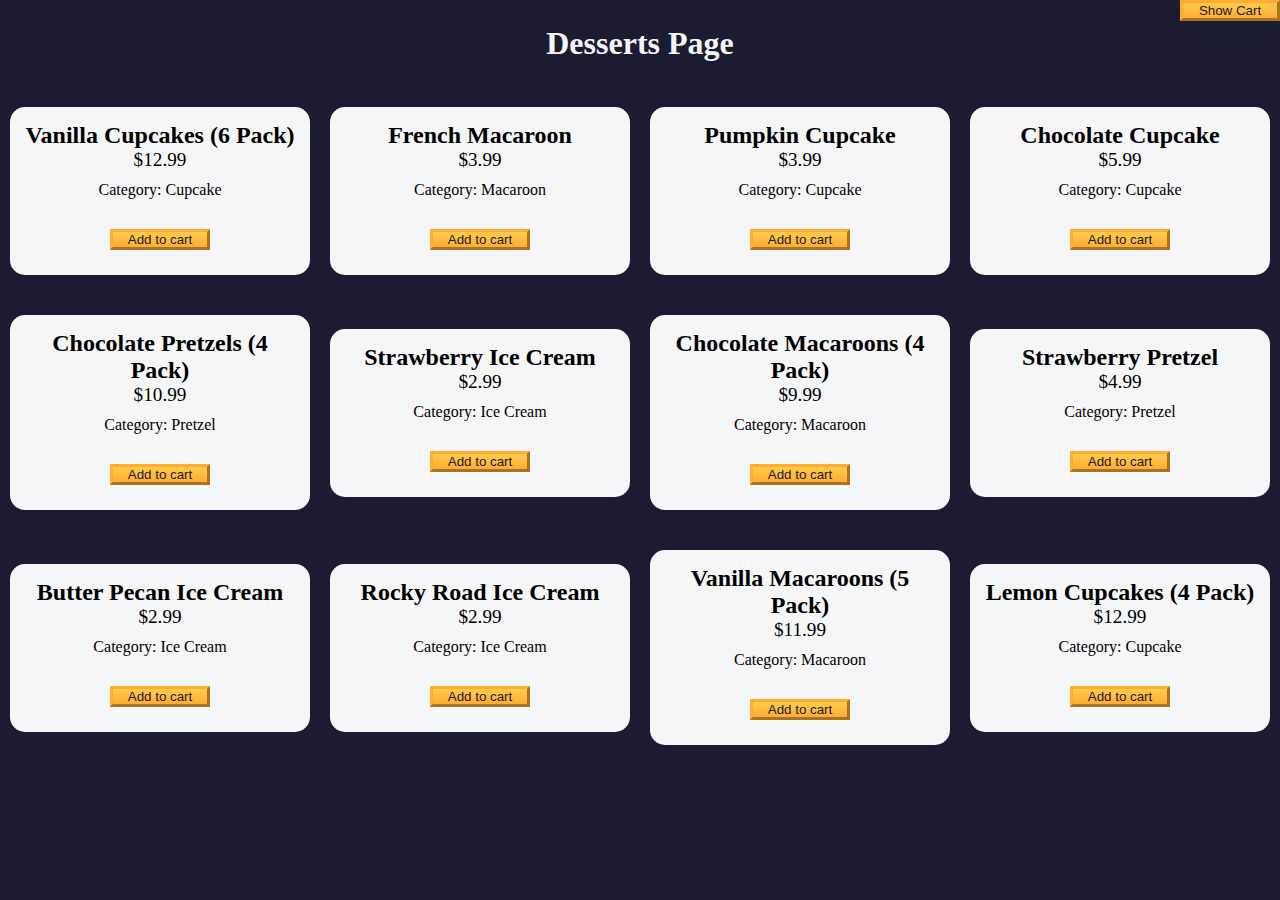
<file: index.html>
<!DOCTYPE html>
<html lang="en">
  <head>
    <meta charset="UTF-8" />
    <meta http-equiv="X-UA-Compatible" content="IE=edge" />
    <meta name="viewport" content="width=device-width, initial-scale=1.0" />
    <title>freeCodeCamp Shopping Cart</title>
    <link rel="stylesheet" href="./styles.css" />
  </head>
  <body>
    <header>
      <h1 class="title">Desserts Page</h1>
    </header>
    <main>
      <button id="cart-btn" type="button" class="btn">
        <span id="show-hide-cart">Show</span> Cart
      </button>
      <div id="cart-container">
        <button class="btn" id="clear-cart-btn">Clear Cart</button>
        <div id="products-container"></div>
        <p>Total number of items: <span id="total-items">0</span></p>
        <p>Subtotal: <span id="subtotal">$0</span></p>
        <p>Taxes: <span id="taxes">$0</span></p>
        <p>Total: <span id="total">$0</span></p>
      </div>
      <div id="dessert-card-container"></div>
    </main>
    <script src="./script.js"></script>
  </body>
</html>
</file>
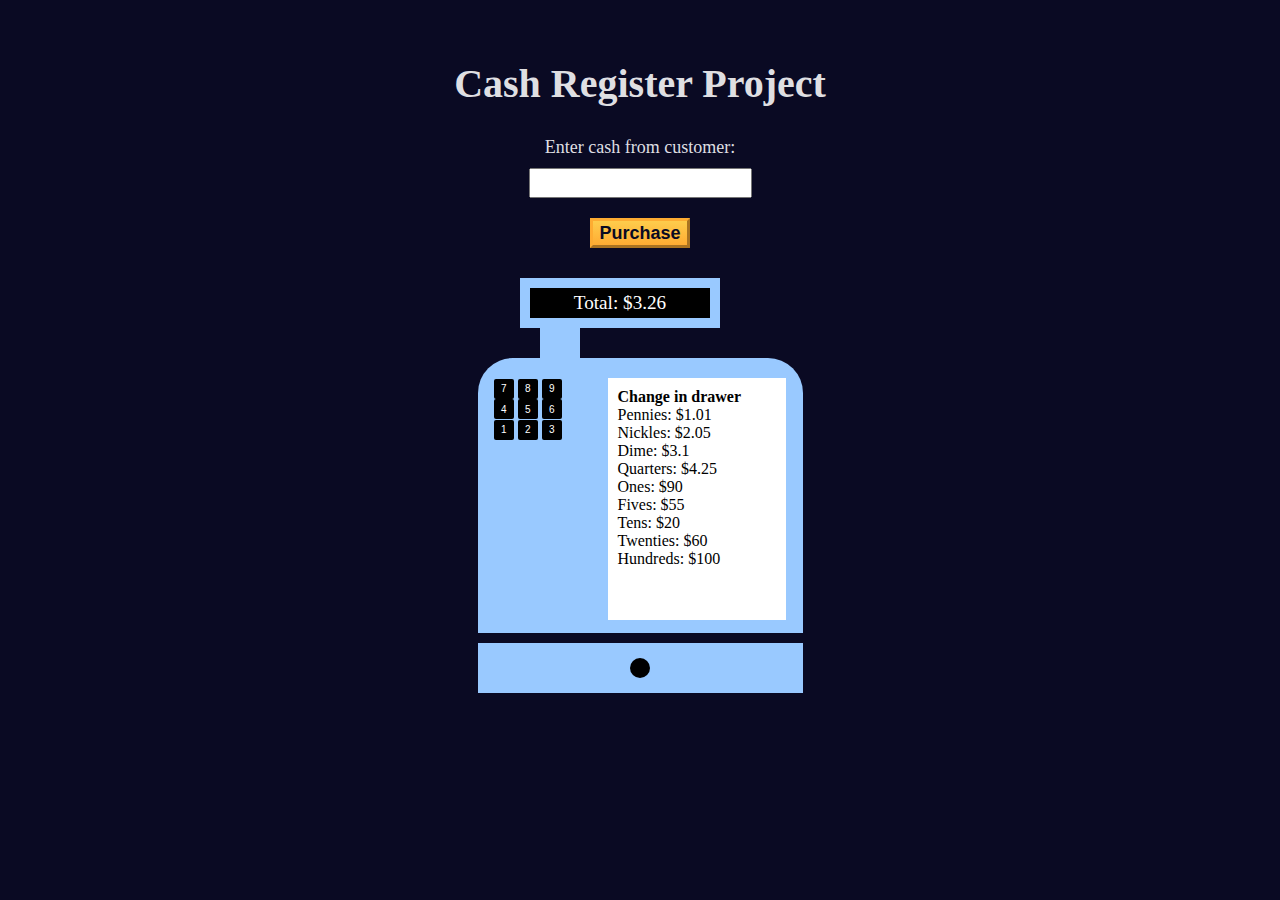
<file: cash-register/index.html>
<!DOCTYPE html>
<html lang="en">
  <head>
    <title>Cash Register</title>
    <link rel="stylesheet" href="./styles.css" />
  </head>
  <body>
    <main>
      <h1>Cash Register Project</h1>
      <div id="change-due"></div>
      <div class="input-div">
        <label for="cash">Enter cash from customer:</label>
        <input type="number" id="cash" class="user-input" value="" />
        <button class="check-btn-styles" id="purchase-btn">Purchase</button>
      </div>
      <div class="container">
        <div class="top-display-screen-container">
          <p id="price-screen" class="price-screen"></p>
          <div class="connector"></div>
        </div>
        <div class="top-register">
          <div class="btns-container">
            <button class="btn" value="7">7</button>
            <button class="btn" value="8">8</button>
            <button class="btn" value="9">9</button>
            <button class="btn" value="4">4</button>
            <button class="btn" value="5">5</button>
            <button class="btn" value="6">6</button>
            <button class="btn" value="1">1</button>
            <button class="btn" value="2">2</button>
            <button class="btn" value="3">3</button>
          </div>
          <div id="cash-drawer-display" class="cash-drawer-display"></div>
        </div>
        <div class="bottom-register">
          <div class="circle"></div>
        </div>
      </div>
    </main>
    <script src="./script.js"></script>
  </body>
</html>
</file>
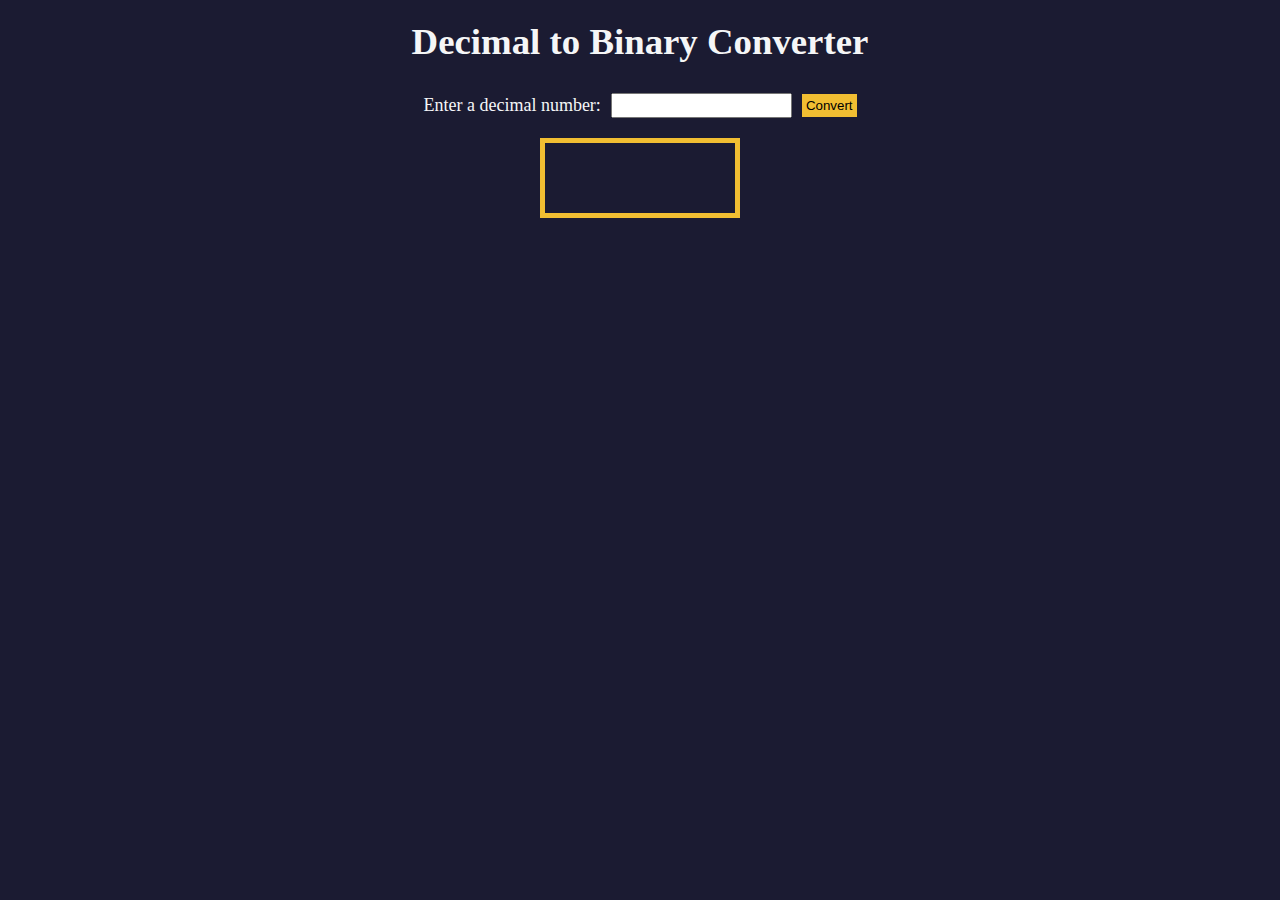
<file: dec-bin/index.html>
<!DOCTYPE html>
<html lang="en">
  <head>
    <meta charset="UTF-8" />
    <meta http-equiv="X-UA-Compatible" content="IE=edge" />
    <meta name="viewport" content="width=device-width, initial-scale=1.0" />
    <title>Decimal to Binary Converter</title>
    <link rel="stylesheet" href="styles.css" />
  </head>
  <body>
    <h1>Decimal to Binary Converter</h1>
    <div class="input-container">
      <label for="number-input">Enter a decimal number:</label>
      <input
        value=""
        type="number"
        name="decimal number input"
        id="number-input"
        class="number-input"
      />
      <button class="convert-btn" id="convert-btn">Convert</button>
    </div>
    <output id="result" for="number-input"></output>
    <div id="animation-container"></div>
    <script src="script.js"></script>
  </body>
</html>
</file>
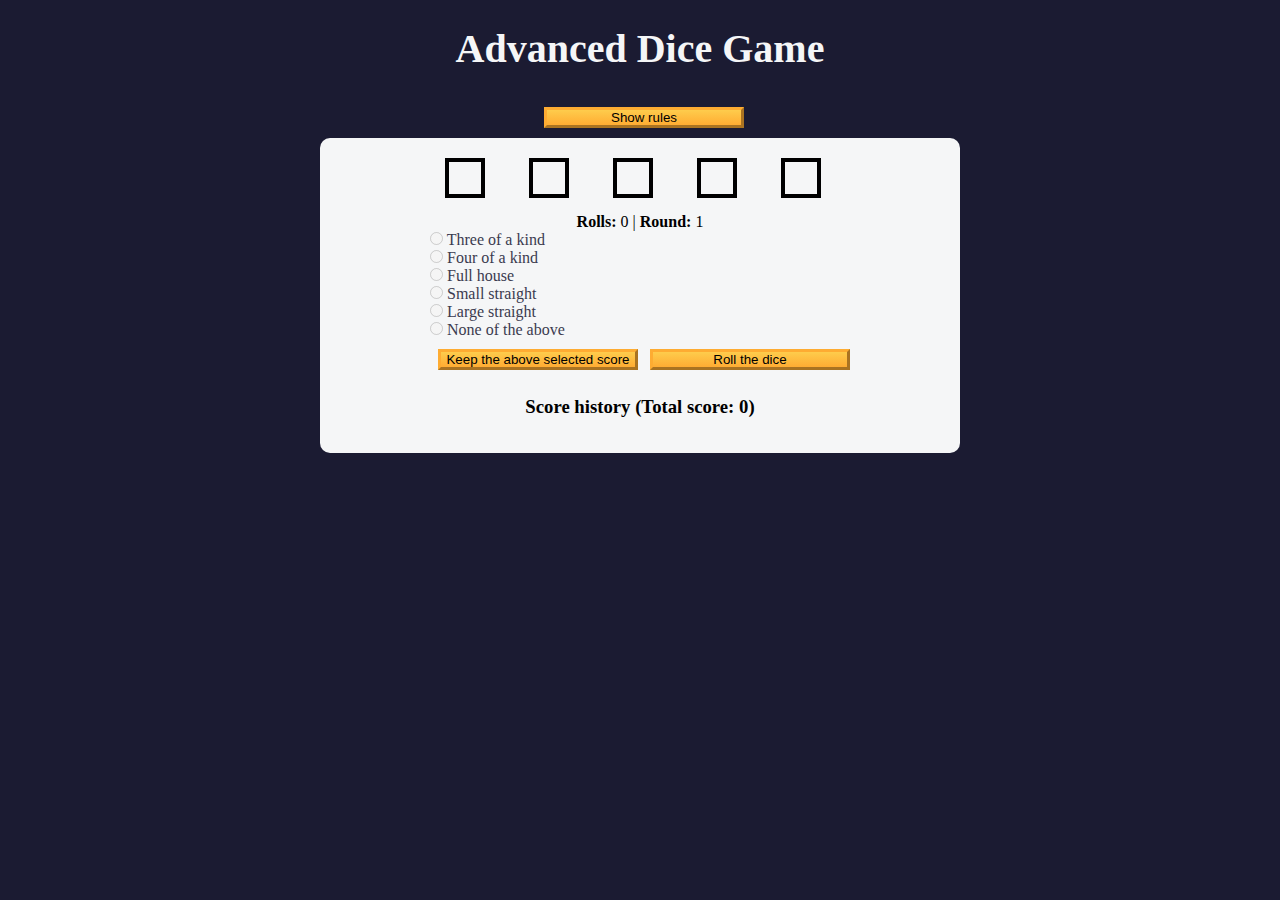
<file: dice-game/index.html>
<!DOCTYPE html>
<html lang="en">

<head>
  <meta charset="utf-8" />
  <meta name="viewport" content="width=device-width, initial-scale=1.0" />
  <title>Advanced Dice Game</title>
  <link rel="stylesheet" href="styles.css" />
</head>

<body>
  <header>
    <h1>Advanced Dice Game</h1>
    <button class="btn" id="rules-btn" type="button">Show rules</button>
    <div class="rules-container">
      <h2>Rules</h2>
      <ul>
        <li>There are total of six rounds</li>
        <li>You can only roll the dice three times per round</li>
        <li>To start the game, roll the dice</li>
        <li>
          Then, choose from one of the selected scores or roll the dice again
        </li>
        <li>
          If you choose a selected score, then you will move to the next round
        </li>
        <li>
          If you decline to choose a selected score, then you can roll the
          dice again two more times
        </li>
      </ul>
      <h2 class="points">Points</h2>
      <ul>
        <li>Three of a kind: Sum of all five dice</li>
        <li>Four of a kind: Sum of all five dice</li>
        <li>Full house: Three of a kind and a pair - 25 points</li>
        <li>
          Small straight: Four of the dice have consecutive values - 30 points
        </li>
        <li>
          Large straight: All five dice have consecutive values - 40 points
        </li>
      </ul>
    </div>
  </header>

  <main>
    <form id="game">
      <div id="dice">
        <div class="die"></div>
        <div class="die"></div>
        <div class="die"></div>
        <div class="die"></div>
        <div class="die"></div>
      </div>

      <p class="rounds-text">
        <strong>Rolls:</strong> <span id="current-round-rolls">0</span> |
        <strong>Round:</strong> <span id="current-round">1</span>
      </p>

      <div id="score-options">
        <div>
          <input type="radio" name="score-options" id="three-of-a-kind" value="three-of-a-kind" disabled />
          <label for="three-of-a-kind">Three of a kind<span></span></label>
        </div>
        <div>
          <input type="radio" name="score-options" id="four-of-a-kind" value="four-of-a-kind" disabled />
          <label for="four-of-a-kind">Four of a kind<span></span></label>
        </div>
        <div>
          <input type="radio" name="score-options" id="full-house" value="full-house" disabled />
          <label for="full-house">Full house<span></span></label>
        </div>
        <div>
          <input type="radio" name="score-options" id="small-straight" value="small-straight" disabled />
          <label for="small-straight">Small straight<span></span></label>
        </div>
        <div>
          <input type="radio" name="score-options" id="large-straight" value="large-straight" disabled />
          <label for="large-straight">Large straight<span></span></label>
        </div>

        <div>
          <input type="radio" name="score-options" id="none" value="none" disabled />
          <label for="none">None of the above<span></span></label>
        </div>
      </div>

      <button class="btn" id="keep-score-btn" type="button">
        Keep the above selected score
      </button>
      <button class="btn" id="roll-dice-btn" type="button">
        Roll the dice
      </button>
    </form>

    <div id="scores">
      <h3>Score history (Total score: <span id="total-score">0</span>)</h3>
      <ol id="score-history"></ol>
    </div>
  </main>
  <script src="./script.js"></script>
</body>

</html>
</file>
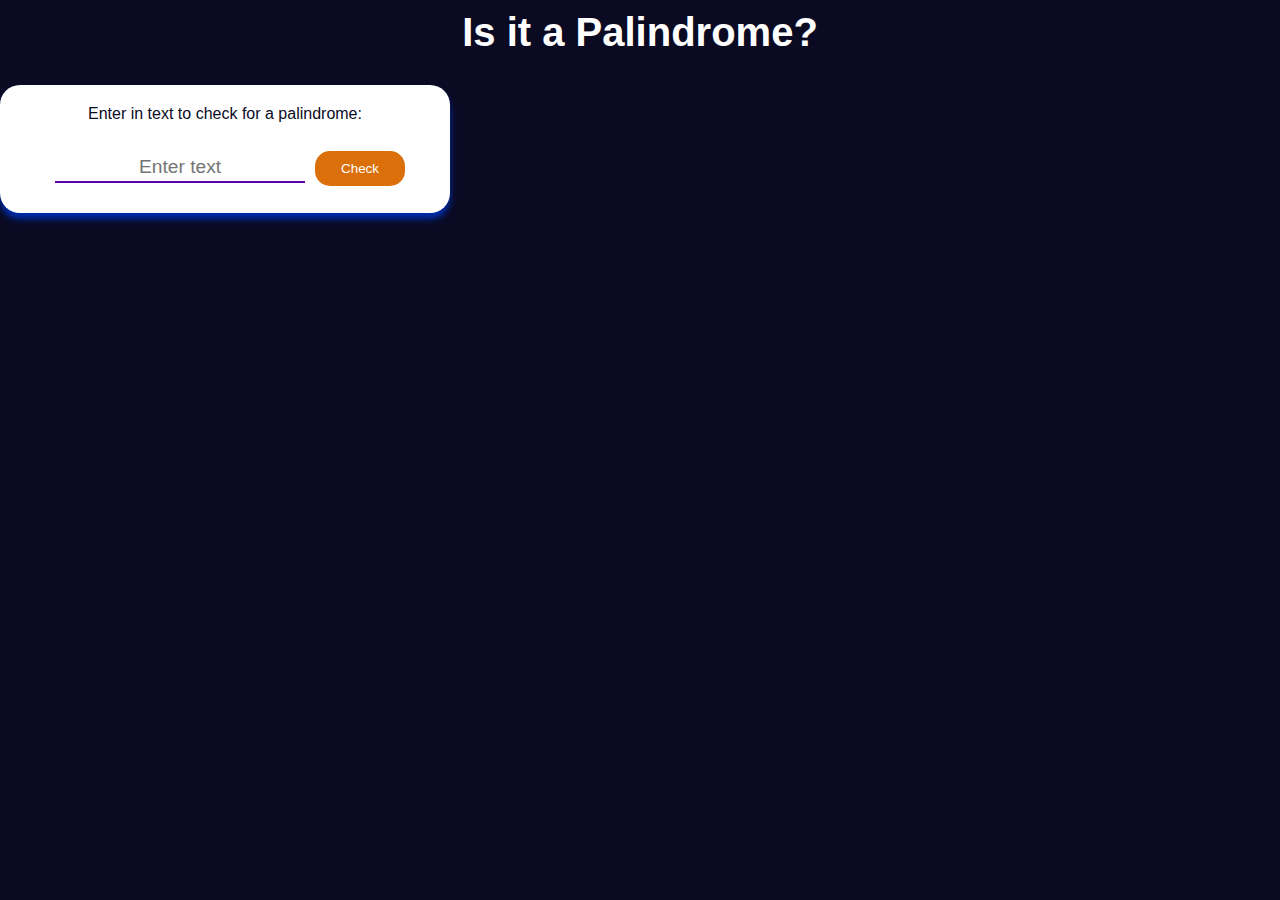
<file: palindrome/index.html>
<html lang="en">
<head>
  <meta charset="UTF-8">
  <meta name="viewport" content="width=device-width, initial-scale=1.0">
  <title>Palindrome Checker</title>
    <link rel="stylesheet" href="styles.css" />
</head>
<body>
  <h1 class="title">Is it a Palindrome?</h1>
    <div class="palindrome-div">
      <label for="text-input">Enter in text to check for a palindrome:</label>
      <input class="palindrome-input" type="text" id="text-input" placeholder="Enter text">
      <button class="palindrome-btn" id="check-btn">Check</button>
  <div class="results-div" id="result"></div>
    </div>
  <script src="script.js"></script>

</body>
</html>
</file>
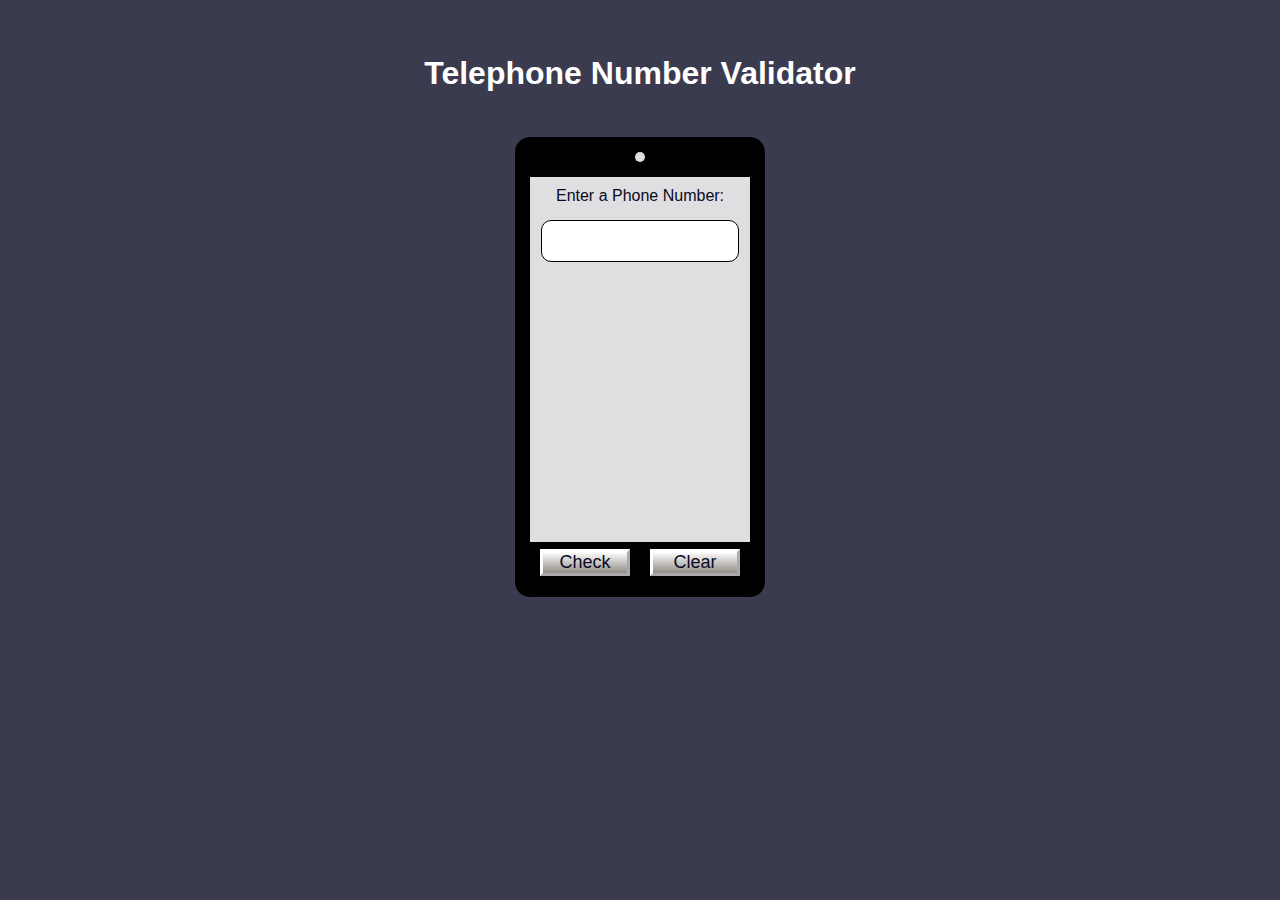
<file: phone-no-validator/index.html>
<!DOCTYPE html>
<html lang="en">
  <head>
    <meta charset="UTF-8" />
    <meta name="viewport" content="width=device-width, initial-scale=1.0" />
    <title>Telephone Number Validator</title>
    <link rel="stylesheet" href="styles.css" />
  </head>
  <body>
    <main>
      <h1>Telephone Number Validator</h1>
      <div class="phone-container">
        <div class="phone-background">
          <div class="phone-camera"></div>
        </div>
        <label for="user-input">Enter a Phone Number:</label>
        <input maxlength="20" type="text" id="user-input" value="" />
        <div id="results-div"></div>
        <div class="phone-footer">
          <button class="btn-styles" id="check-btn">Check</button>
          <button class="btn-styles" id="clear-btn">Clear</button>
        </div>
      </div>
    </main>
    <script src="script.js"></script>
  </body>
</html>
</file>
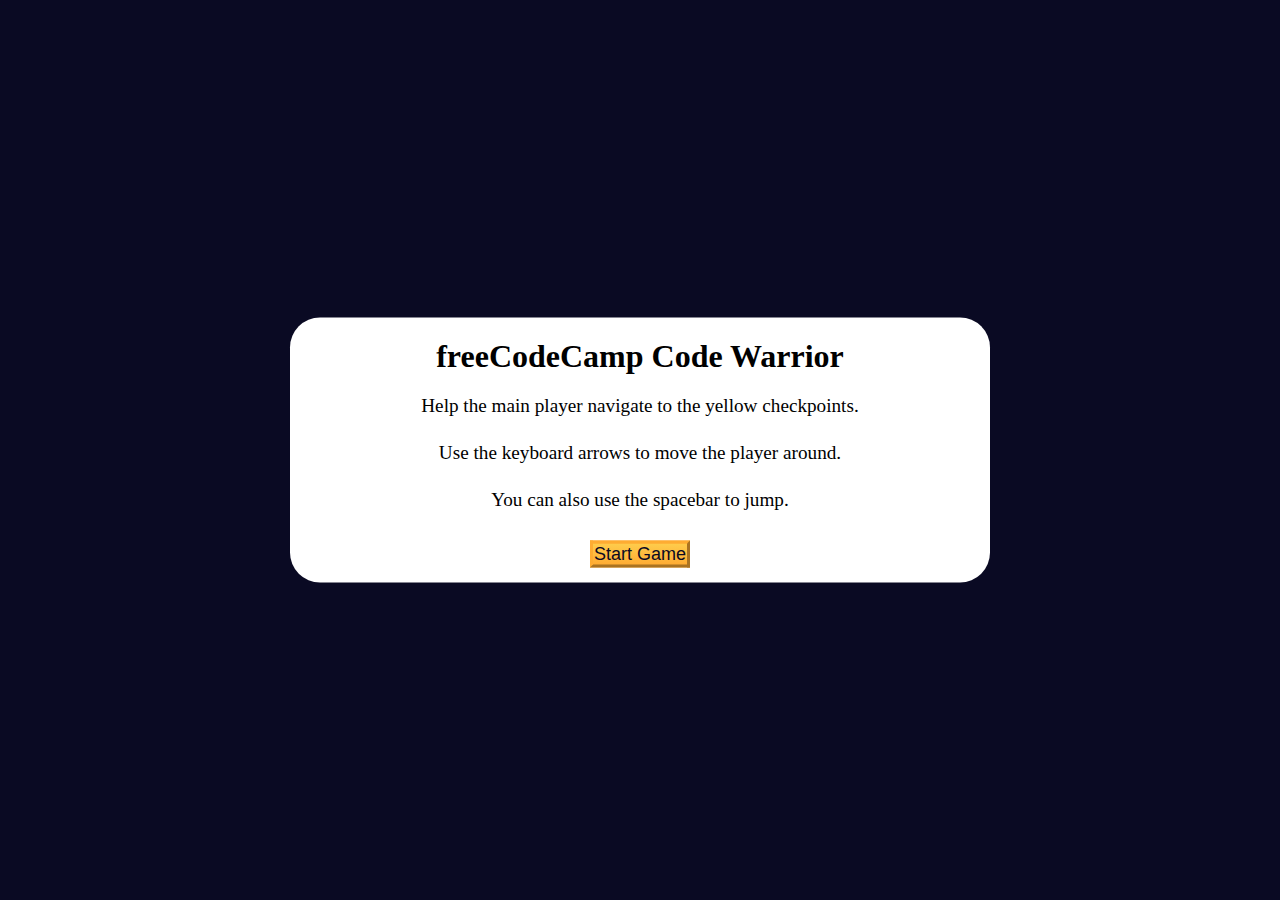
<file: platform-game/index.html>
<!DOCTYPE html>
<html lang="en">
  <head>
    <meta charset="UTF-8" />
    <meta http-equiv="X-UA-Compatible" content="IE=edge" />
    <meta name="viewport" content="width=device-width, initial-scale=1.0" />
    <title>Learn Intermediate OOP by Building a Platformer Game</title>
    <link rel="stylesheet" href="./styles.css" />
  </head>
  <body>
    <div class="start-screen">
      <h1 class="main-title">freeCodeCamp Code Warrior</h1>
      <p class="instructions">
        Help the main player navigate to the yellow checkpoints.
      </p>
      <p class="instructions">
        Use the keyboard arrows to move the player around.
      </p>
      <p class="instructions">You can also use the spacebar to jump.</p>

      <div class="btn-container">
        <button class="btn" id="start-btn">Start Game</button>
      </div>
    </div>

    <div class="checkpoint-screen">
      <h2>Congrats!</h2>
      <p>You reached the last checkpoint.</p>
    </div>

    <canvas id="canvas"></canvas>

    <script src="./script.js"></script>
  </body>
</html>
</file>
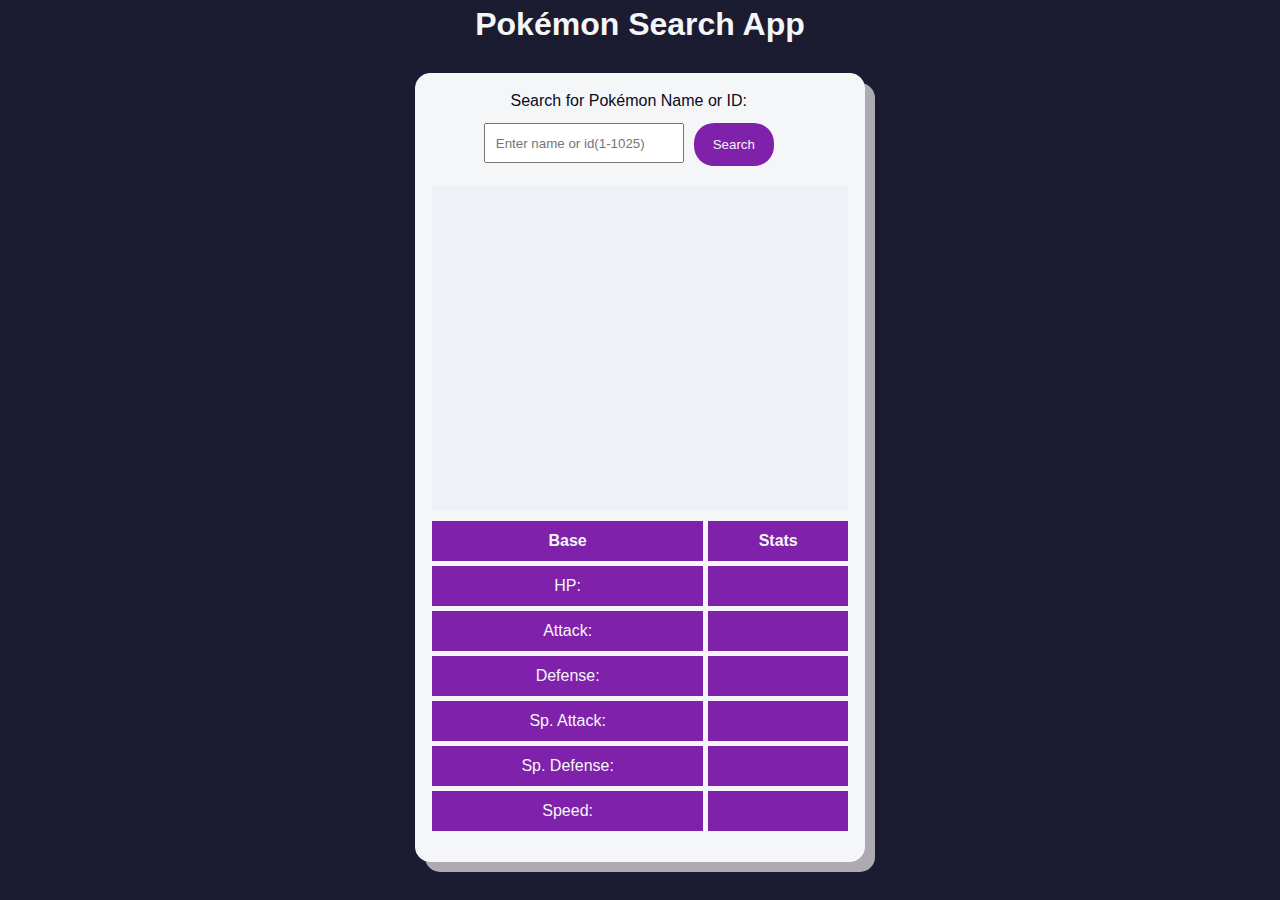
<file: pokemon-search-app/index.html>
<!DOCTYPE html>
<html lang="en">
  <head>
    <title>Pokémon Search App</title>
    <link rel="stylesheet" href="styles.css" />
  </head>
  <body>
    <main>
      <h1>Pokémon Search App</h1>
      <div class="container">
        <div class="search-form">
          <label for="search-input">Search for Pokémon Name or ID:</label>
          <input type="text" name="pokemon" id="search-input" placeholder="Enter name or id(1-1025)" required />
          <button id="search-button">Search</button>
        </div>
        <div class="output">
          <div class="top-container">
            <div class="name-and-id">
              <span id="pokemon-name"></span>
              <span id="pokemon-id"></span>
            </div>
            <div class="size">
              <span id="weight"></span>
              <span id="height"></span>
            </div>
            <div id="sprite-container" class="sprite-container"></div>
            <div id="types"></div>
          </div>
          <div class="bottom-container">
            <table>
              <tr>
                <th>Base</th>
                <th>Stats</th>
              </tr>
              <tr>
                <td>HP:</td>
                <td id="hp"></td>
              </tr>
              <tr>
                <td>Attack:</td>
                <td id="attack"></td>
              </tr>
              <tr>
                <td>Defense:</td>
                <td id="defense"></td>
              </tr>
              <tr>
                <td>Sp. Attack:</td>
                <td id="special-attack"></td>
              </tr>
              <tr>
                <td>Sp. Defense:</td>
                <td id="special-defense"></td>
              </tr>
              <tr>
                <td>Speed:</td>
                <td id="speed" class="speed"></td>
              </tr>
            </table>
          </div>
        </div>
      </div>
      <script src="./script.js"></script>
    </main>
  </body>
</html>
</file>
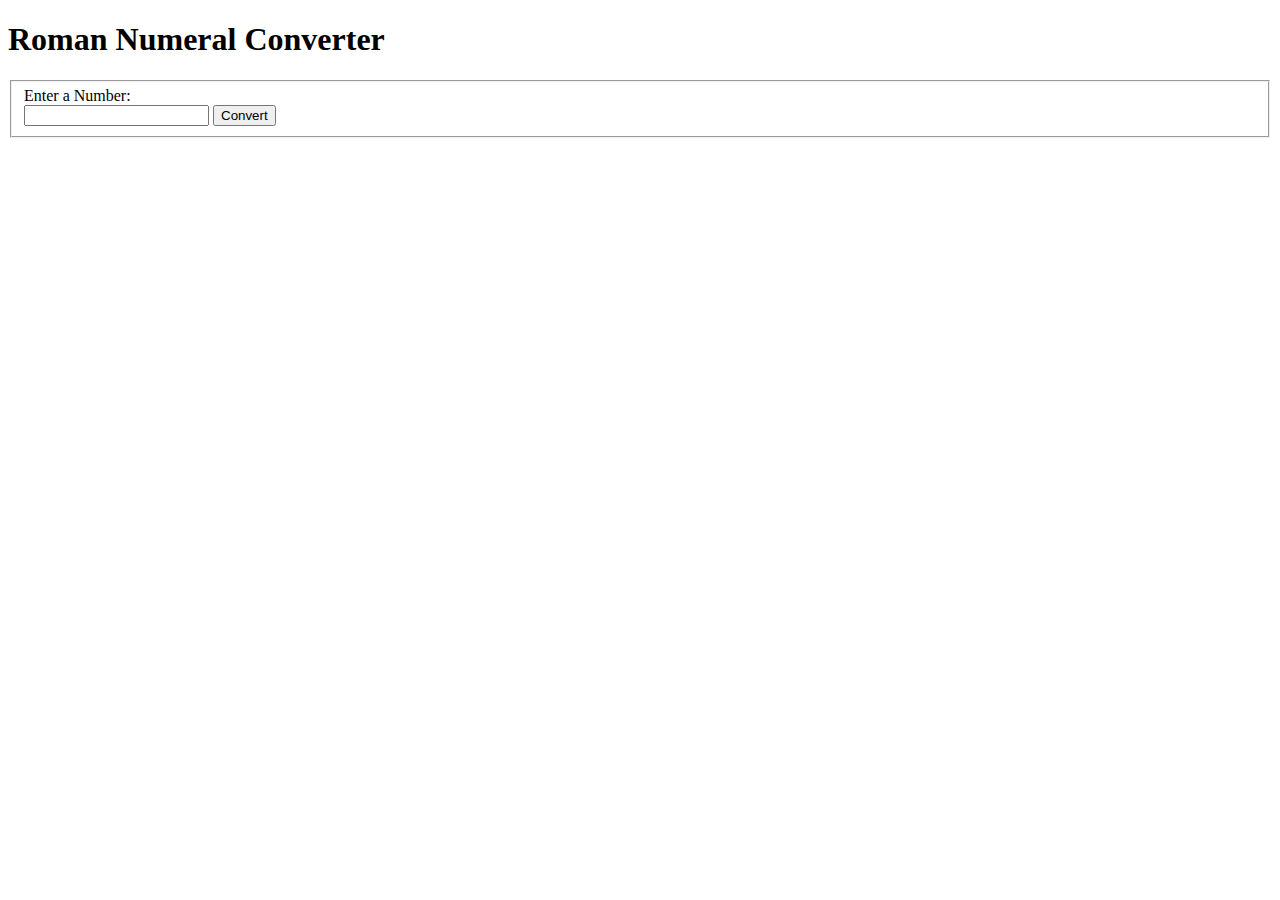
<file: roman-num/index.html>
<!DOCTYPE html>
<html lang="en">
  <head>
    <title>Roman Numeral Converter</title>
  </head>
  <body>
    <main>
      <h1>Roman Numeral Converter</h1>
      <form id="form" class="form">
        <fieldset>
          <label for="number">Enter a Number:</label><br />
          <input type="number" id="number" required />
          <button type="button" id="convert-btn">Convert</button>
        </fieldset>
      </form>
      <div id="output" class="output hidden"></div>
    </main>
    <script src="script.js"></script>
  </body>
</html>
</file>
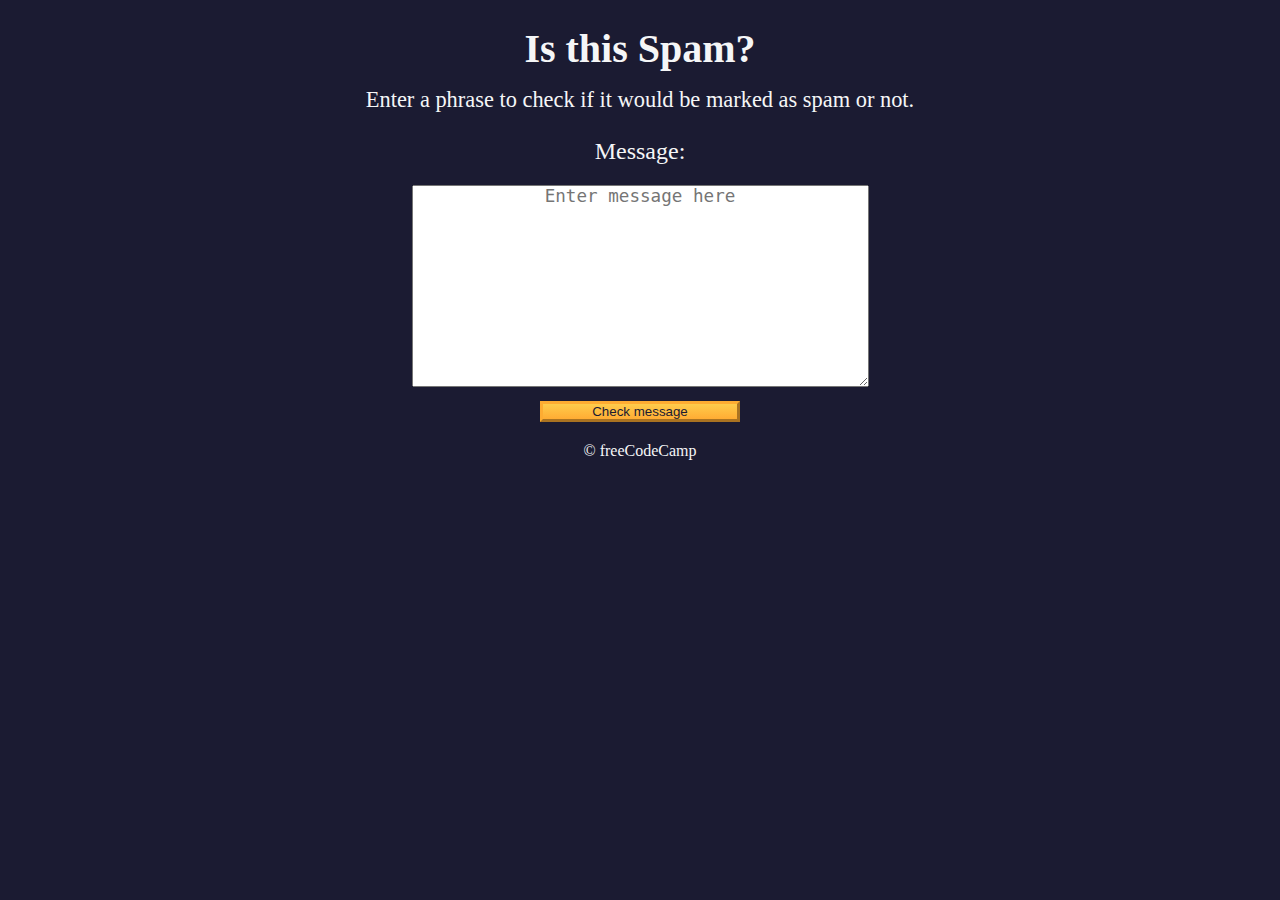
<file: spam-filter/index.html>
<!DOCTYPE html>
<html lang="en">
  <head>
    <meta charset="UTF-8" />
    <meta name="viewport" content="width=device-width" />
    <title>Learn Regular Expressions by Building a Spam Filter</title>
    <link rel="stylesheet" href="styles.css" />
  </head>

  <body>
    <header class="main-text">
      <h1 class="title">Is this Spam?</h1>
      <p class="description">
        Enter a phrase to check if it would be marked as spam or not.
      </p>
    </header>

    <main>
      <label class="message-label" for="message-input">Message: </label>
      <textarea
        placeholder="Enter message here"
        value=""
        type="text"
        name="message"
        id="message-input"
        rows="10"
        cols="40"
      ></textarea>
      <button class="btn" id="check-message-btn" type="button">
        Check message
      </button>
      <p id="result"></p>
    </main>

    <footer class="footer">&copy; freeCodeCamp</footer>
    <script src="./script.js"></script>
  </body>
</html>
</file>
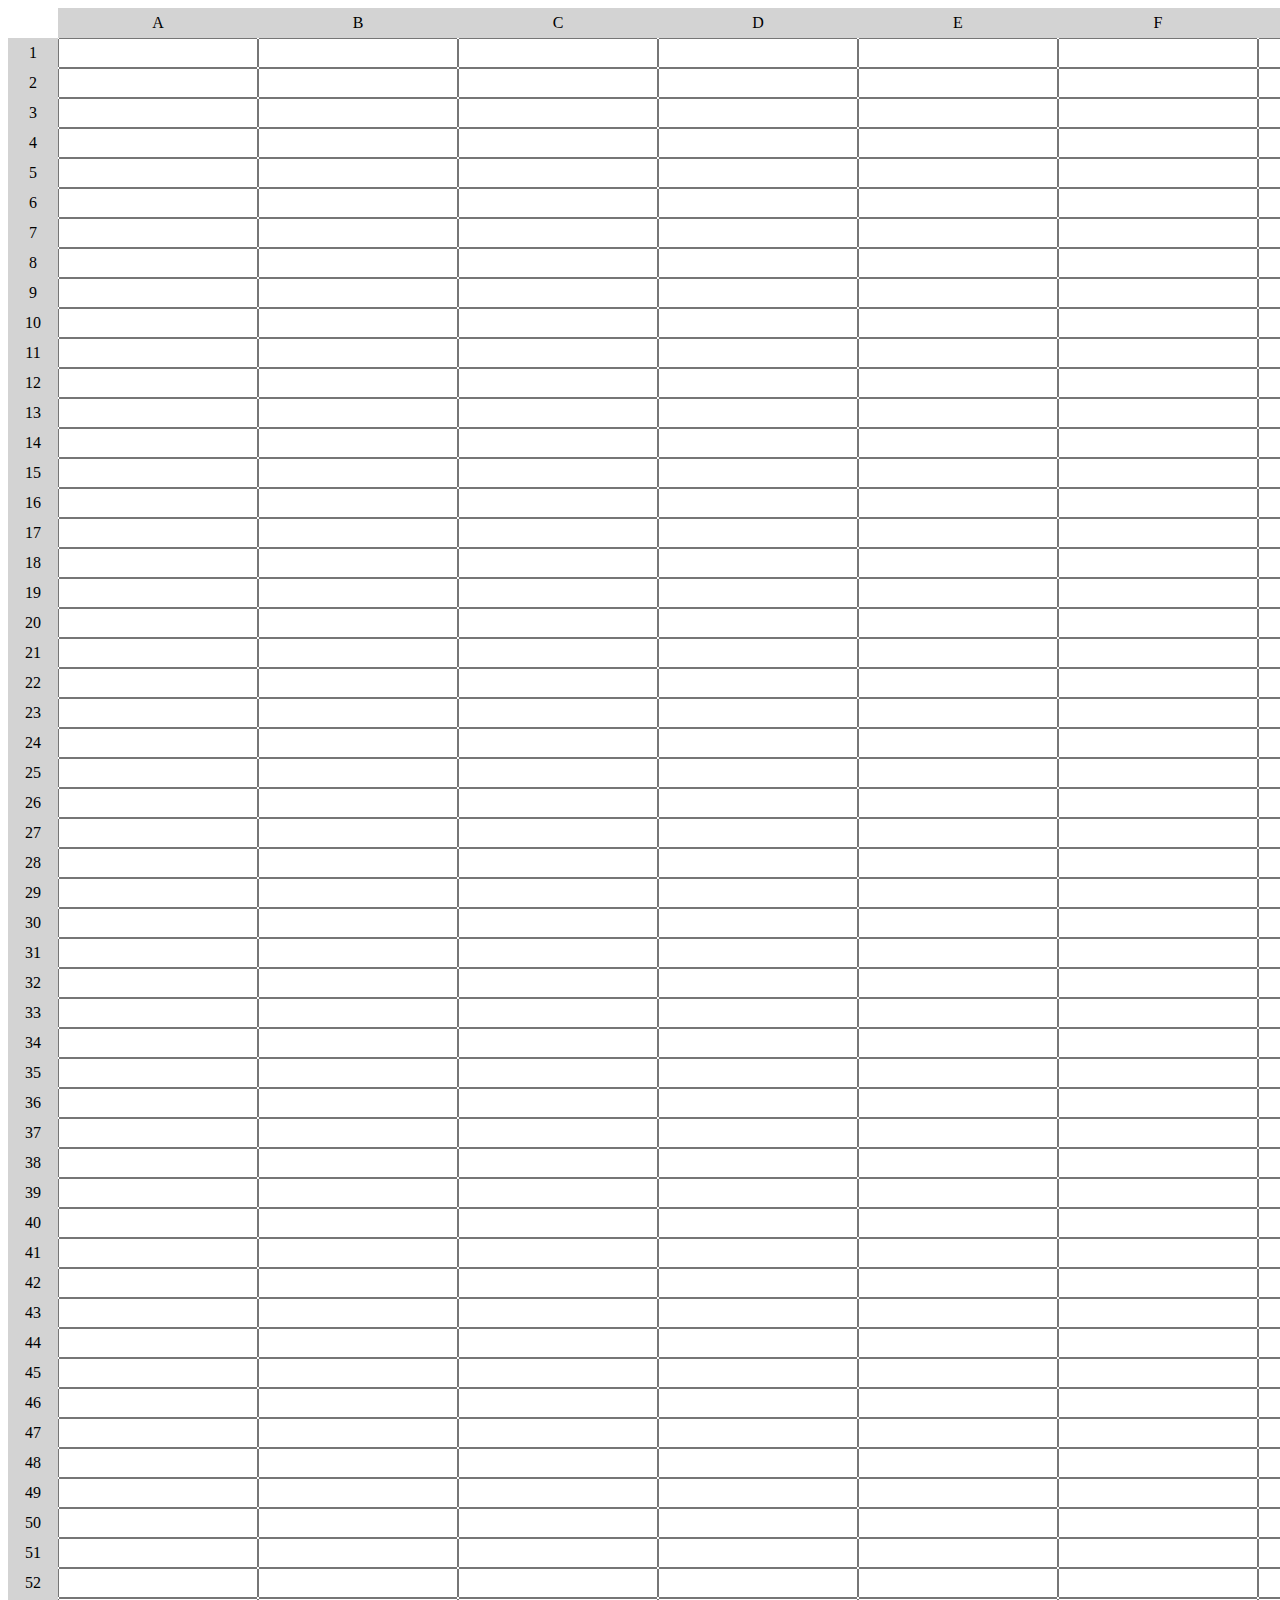
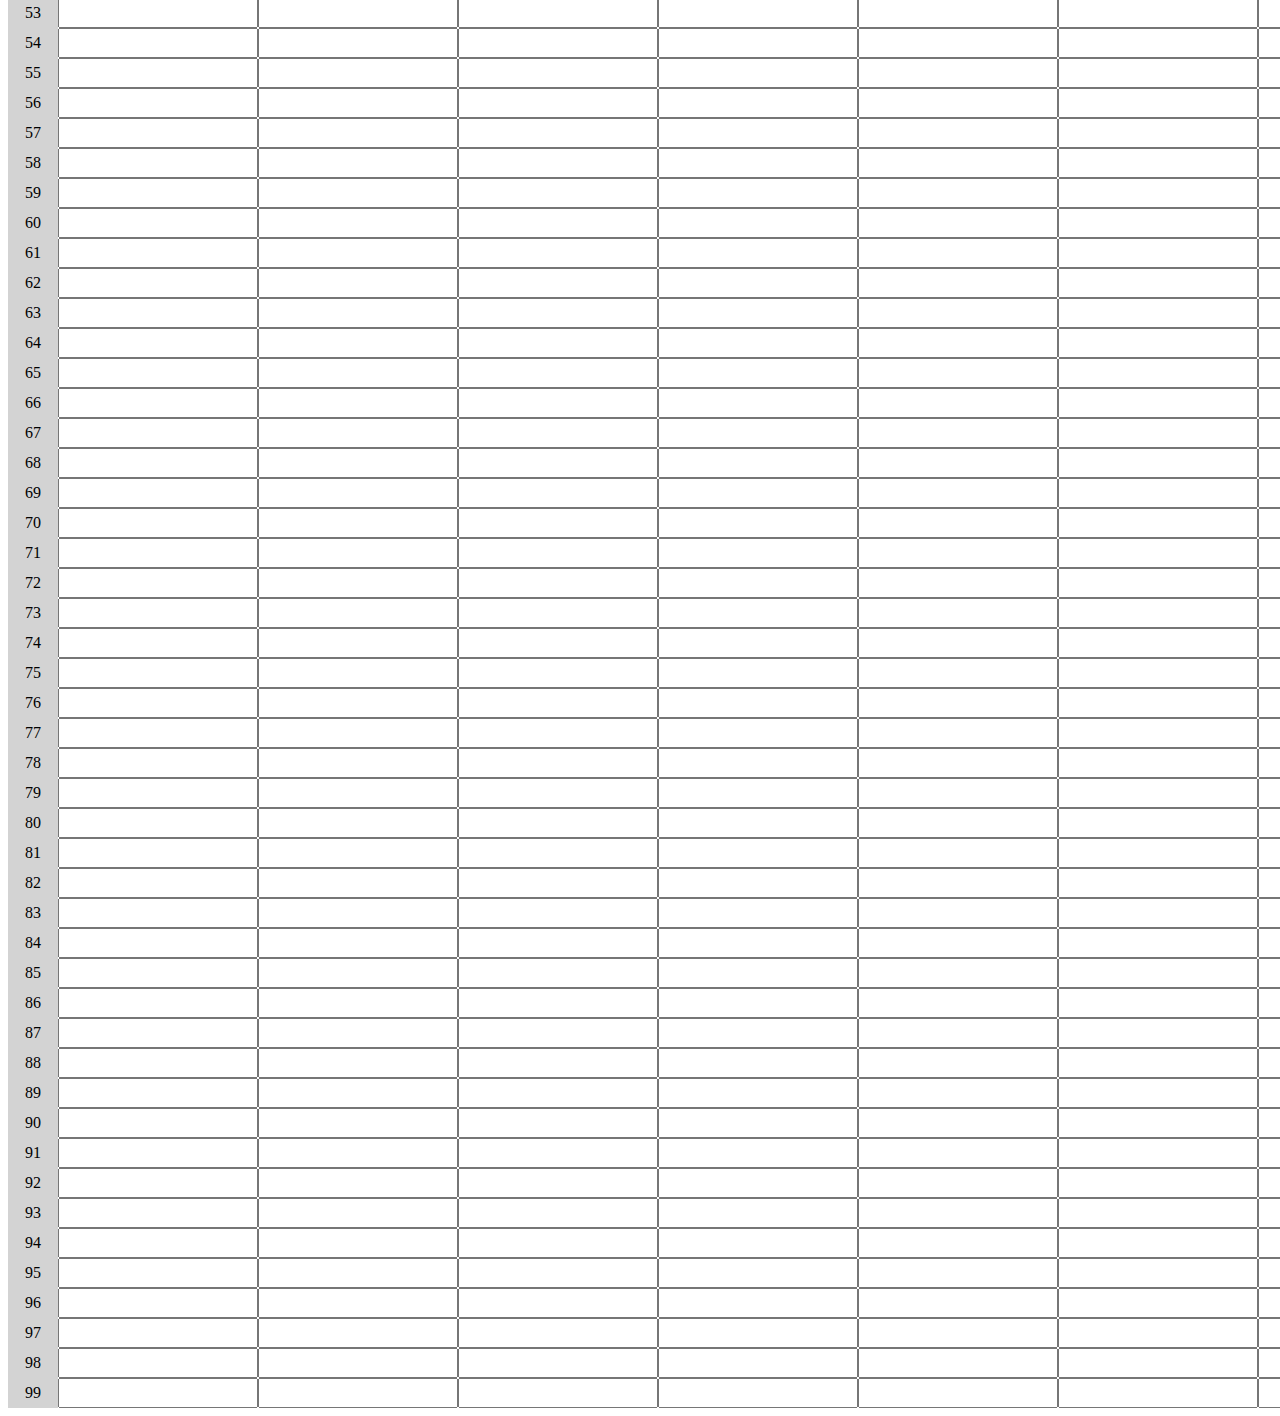
<file: spreadsheet/index.html>
<!DOCTYPE html>
<html lang="en">
  <head>
    <meta charset="utf-8" />
    <meta name="viewport" content="width=device-width, initial-scale=1" />
    <link rel="stylesheet" href="./styles.css" />
    <title>Functional Programming Spreadsheet</title>
  </head>
  <body>
    <div id="container">
      <div></div>
    </div>
    <script src="./script.js"></script>
  </body>
</html>
</file>
<file: styles.css>
*,
*::before,
*::after {
  margin: 0;
  padding: 0;
  box-sizing: border-box;
}

:root {
  --dark-grey: #1b1b32;
  --light-grey: #f5f6f7;
  --black: #000;
  --white: #fff;
  --grey: #3b3b4f;
  --golden-yellow: #fecc4c;
  --yellow: #ffcc4c;
  --gold: #feac32;
  --orange: #ffac33;
  --dark-orange: #f89808;
}

body {
  background-color: var(--dark-grey);
}

.title {
  color: var(--light-grey);
  text-align: center;
  margin: 25px 0;
}

#dessert-card-container {
  display: flex;
  flex-direction: column;
  flex-wrap: wrap;
  align-items: center;
}

.dessert-card {
  background-color: var(--light-grey);
  padding: 15px;
  text-align: center;
  border-radius: 15px;
  margin: 20px 10px;
}

.dessert-price {
  font-size: 1.2rem;
}

.btn {
  display: block;
  cursor: pointer;
  width: 100px;
  color: var(--dark-grey);
  background-color: var(--gold);
  background-image: linear-gradient(var(--golden-yellow), var(--orange));
  border-color: var(--gold);
  border-width: 3px;
}

.btn:hover {
  background-image: linear-gradient(var(--yellow), var(--dark-orange));
}

#cart-btn {
  position: absolute;
  top: 0;
  right: 0;
}

.add-to-cart-btn {
  margin: 30px auto 10px;
}

#cart-container {
  display: none;
  position: absolute;
  top: 60px;
  right: 0;
  background-color: var(--light-grey);
  width: 200px;
  height: 400px;
  border: 8px double var(--black);
  border-radius: 15px;
  text-align: center;
  font-size: 1.2rem;
  overflow-y: scroll;
}

.product {
  margin: 25px 0;
}

.product-count {
  display: inline-block;
  margin-right: 10px;
}

.product-category {
  margin: 10px 0;
}

@media (min-width: 768px) {
  #dessert-card-container {
    flex-direction: row;
  }

  .dessert-card {
    flex: 1 0 21%;
  }

  #cart-container {
    width: 300px;
  }
}
</file>
<file: cash-register/styles.css>
* {
  margin: 0;
  padding: 0;
  box-sizing: border-box;
}

:root {
  --light-gray: #dfdfe2;
  --dark-blue: #0a0a23;
}

body {
  background-color: var(--dark-blue);
  color: var(--light-gray);
}

main {
  display: flex;
  flex-wrap: wrap;
  align-items: center;
  justify-content: center;
  flex-direction: column;
  padding: 40px 10px;
}

h1 {
  font-size: 2.5rem;
  margin: 20px 0;
  text-align: center;
}

#change-due {
  text-align: left;
  font-size: 1.2rem;
}

.container {
  display: flex;
  flex-direction: column;
  justify-content: center;
  align-items: center;
}

.input-div {
  display: flex;
  flex-direction: column;
  justify-content: center;
  align-items: center;
  flex-wrap: wrap;
  margin: 10px 0 20px;
}

label {
  font-size: 18px;
}

.user-input {
  height: 30px;
  padding: 10px;
  margin: 10px;
  font-size: 15px;
}

.price-screen {
  border: 10px solid #99c9ff;
  background-color: black;
  height: 50px;
  width: 200px;
  margin-left: -40px;
  color: white;
  font-size: 1.2rem;
  text-align: center;
  display: flex;
  flex-wrap: wrap;
  align-items: center;
  justify-content: center;
}

#price {
  font-size: 1.5rem;
  text-align: center;
}

.connector {
  margin-left: -20px;
  background-color: #99c9ff;
  height: 30px;
  width: 40px;
}

.top-register {
  display: flex;
  justify-content: space-around;
  border-radius: 35px 35px 0 0;
  padding-top: 20px;
  background-color: #99c9ff;
  height: 275px;
  width: 325px;
}

.btns-container {
  width: 25%;
}

.btn {
  border-radius: 10%;
  border: none;
  color: white;
  width: 20px;
  height: 20px;
  font-size: 10px;
  background-color: black;
}

.check-btn-styles {
  cursor: pointer;
  width: 100px;
  height: 30px;
  margin: 10px;
  color: #0a0a23;
  font-size: 18px;
  font-weight: bold;
  background-color: #feac32;
  background-image: linear-gradient(#fecc4c, #ffac33);
  border-color: #feac32;
  border-width: 3px;
}

.cash-drawer-display {
  font-size: 1rem;
  background-color: white;
  width: 55%;
  height: 95%;
  color: black;
  padding: 10px;
}

.bottom-register {
  background-color: #99c9ff;
  height: 50px;
  width: 325px;
  margin-top: 10px;
}

.circle {
  margin: 15px auto;
  border-radius: 50%;
  width: 20px;
  height: 20px;
  background-color: black;
}
</file>
<file: dec-bin/styles.css>
*,
*::before,
*::after {
  box-sizing: border-box;
  margin: 0;
  padding: 0;
}

:root {
  --light-grey: #f5f6f7;
  --dark-blue: #1b1b32;
  --orange: #f1be32;
}

body {
  background-color: var(--dark-blue);
  font-family: "Times New Roman", Times, serif;
  font-size: 18px;
  color: var(--light-grey);
  padding: 0 15px;
  display: flex;
  flex-direction: column;
  align-items: center;
}

h1 {
  text-align: center;
  font-size: 2.3rem;
  margin: 20px 0;
}

.input-container {
  margin: 10px 0;
  display: flex;
  flex-direction: column;
  gap: 10px;
  justify-content: center;
  align-items: center;
}

.convert-btn {
  background-color: var(--orange);
  cursor: pointer;
  border: none;
  padding: 4px;
}

.number-input {
  height: 25px;
}

#result {
  margin: 10px 0;
  min-width: 200px;
  width: fit-content;
  min-height: 80px;
  word-break: break-word;
  padding: 15px;
  border: 5px solid var(--orange);
  font-size: 2rem;
  text-align: center;
}

#animation-container {
  margin: auto;
  max-width: 300px;
}

.animation-frame {
  margin: 250px auto 0;
  padding: 15px 10px;
  border: 5px solid var(--orange);
  font-size: 1.2rem;
  text-align: center;
}

@media screen and (min-width: 500px) {
  .input-container {
    flex-direction: row;
  }

  #result {
    max-width: 460px;
  }
}
</file>
<file: dice-game/styles.css>
*,
*::before,
*::after {
  box-sizing: border-box;
  margin: 0;
  padding: 0;
}

:root {
  --dark-grey: #1b1b32;
  --light-grey: #f5f6f7;
  --black: #000;
  --white: #fff;
  --grey: #3b3b4f;
  --golden-yellow: #fecc4c;
  --yellow: #ffcc4c;
  --gold: #feac32;
  --orange: #ffac33;
  --dark-orange: #f89808;
}

body {
  background-color: var(--dark-grey);
}

header {
  color: var(--light-grey);
  text-align: center;
}

h1 {
  font-size: 2.5rem;
  margin: 25px 0;
}

.rules-container {
  display: none;
  background-color: var(--light-grey);
  color: var(--black);
  width: 50%;
  margin: 20px auto;
  height: 300px;
  border-radius: 10px;
  overflow-y: scroll;
}

.rules-container ul {
  list-style-type: none;
}

.points {
  margin-top: 15px;
}

main {
  background-color: var(--light-grey);
  padding: 20px;
  display: grid;
  grid-template-columns: repeat(auto-fit, minmax(500px, 1fr));
  gap: 1rem;
  margin: auto;
  justify-items: center;
  width: 50%;
  border-radius: 10px;
}

#dice {
  display: flex;
  justify-content: space-around;
  margin-bottom: 15px;
}

.die {
  width: 40px;
  height: 40px;
  text-align: center;
  margin-right: 15px;
  border: 4px solid var(--black);
  padding: 10px;
}

.rounds-text {
  text-align: center;
}

input[type="radio"]:disabled+label {
  color: var(--grey);
}

#score-history {
  margin-top: 15px;
  text-align: center;
  list-style-position: inside;
}

.btn {
  cursor: pointer;
  width: 200px;
  margin: 10px 0 10px 0.5rem;
  color: var(--black);
  background-color: var(--gold);
  background-image: linear-gradient(var(--golden-yellow), var(--orange));
  border-color: var(--gold);
  border-width: 3px;
}

.btn:hover:enabled {
  background-image: linear-gradient(var(--yellow), var(--dark-orange));
}

@media (max-width: 992px) {
  main {
    width: 100%;
  }
}

@media (max-width: 500px) {
  .btn {
    width: 120px;
  }
}
</file>
<file: palindrome/styles.css>
* {
  margin: 0;
  padding: 0;
  box-sizing: border-box;
}

body {
  font-family: Verdana, Geneva, Tahoma, sans-serif;
  background-color: #0a0a23;
  color: #ffffff;
}

.container {
  width: 100%;
  min-height: 100vh;
  position: relative;
  display: flex;
  align-items: center;
  justify-content: center;
  flex-direction: column;
}

.title {
  text-align: center;
  padding: 10px 0;
  font-size: 2.5rem;
  margin-bottom: 20px;
}

.palindrome-div {
  width: min(100vw, 450px);
  min-height: 100px;
  border-radius: 20px;
  display: flex;
  align-items: center;
  justify-content: center;
  flex-wrap: wrap;
  padding: 20px;
  margin: 10px 0;
  background-color: white;
  box-shadow: 0 6px 6px #002ead;
}

label {
  color: #0a0a23;
  margin-bottom: 20px;
}

.palindrome-btn {
  width: 90px;
  border: none;
  padding: 10px;
  border-radius: 15px;
  background-color: #db6f0a;
  color: #fff;
  cursor: pointer;
}

.palindrome-input {
  height: 30px;
  width: 250px;
  text-align: center;
  font-size: 1.2rem;
  margin: 10px;
  border: none;
  border-bottom: 2px solid #5a01a7;
}

.palindrome-input:focus {
  border-bottom: 3px solid #5a01a7;
}

.palindrome-input::placeholder {
  text-align: center;
}

.user-input {
  font-size: 1.4rem;
  margin-top: 10px;
  text-align: center;
}

.results-div {
  overflow-y: auto;
  word-wrap: break-word;
  min-height: 50px;
  color: black;
}

.hidden {
  display: none;
}
</file>
<file: phone-no-validator/styles.css>
* {
  margin: 0;
  padding: 0;
  box-sizing: border-box;
}

:root {
  --phone-colors: #dfdfe2;
  --center-text: center;
  --gray-00: #fff;
}

body {
  background-color: #3b3b4f;
  font-family: Verdana, Geneva, Tahoma, sans-serif;
  color: #0a0a23;
}

main {
  display: flex;
  flex-wrap: wrap;
  align-items: center;
  justify-content: center;
  flex-direction: column;
  padding: 40px 10px;
}

h1 {
  color: white;
  width: 100%;
  max-width: 480px;
  margin: 15px 0;
  text-align: var(--center-text);
}

.phone-container {
  position: relative;
  background-color: var(--phone-colors);
  width: 250px;
  height: 460px;
  margin: 30px auto;
  border-radius: 15px;
  border: 15px solid black;
  display: flex;
  flex-direction: column;
  align-items: center;
}

.phone-background {
  background-color: black;
  width: 100%;
  height: 25px;
}

.phone-camera {
  background-color: var(--phone-colors);
  width: 10px;
  height: 10px;
  border-radius: 50%;
  margin: auto;
}

label {
  margin: 10px auto 5px;
}

#user-input {
  display: block;
  margin: 10px auto;
  padding: 5px;
  border: 1px solid black;
  border-radius: 10px;
  text-align: var(--center-text);
  width: 90%;
  height: 42px;
  font-size: 16px;
}

.phone-footer {
  background-color: black;
  width: 100%;
  height: 40px;
  position: absolute;
  bottom: 0;
  display: flex;
  align-items: center;
  justify-content: center;
}

.btn-styles {
  cursor: pointer;
  width: 100px;
  margin: 10px;
  color: #0a0a23;
  font-size: 18px;
  background-color: #ffffff;
  background-image: linear-gradient(#ffffff, #928d86);
  border-color: #ffffff;
  border-width: 3px;
}

#results-div {
  overflow-y: auto;
  height: 265px;
  width: 100%;
}

.results-text {
  font-size: 1.2rem;
  padding: 5px;
  text-align: var(--center-text);
  margin: 10px 0;
}
</file>
<file: platform-game/styles.css>
* {
  margin: 0;
  padding: 0;
  box-sizing: border-box;
}

:root {
  --main-bg-color: #0a0a23;
  --section-bg-color: #ffffff;
  --golden-yellow: #feac32;
}

body {
  background-color: var(--main-bg-color);
}

.start-screen {
  background-color: var(--section-bg-color);
  width: 100%;
  position: absolute;
  top: 50%;
  left: 50%;
  margin-right: -50%;
  transform: translate(-50%, -50%);
  border-radius: 30px;
  padding: 20px;
  padding-bottom: 5px;
}

.main-title {
  text-align: center;
}

.instructions {
  text-align: center;
  font-size: 1.2rem;
  margin: 15px;
  line-height: 2rem;
}

.btn {
  cursor: pointer;
  width: 100px;
  margin: 10px;
  color: #0a0a23;
  font-size: 18px;
  background-color: var(--golden-yellow);
  background-image: linear-gradient(#fecc4c, #ffac33);
  border-color: var(--golden-yellow);
  border-width: 3px;
}

.btn:hover {
  background-image: linear-gradient(#ffcc4c, #f89808);
}

.btn-container {
  display: flex;
  align-items: center;
  justify-content: center;
}

.checkpoint-screen {
  position: absolute;
  left: 0;
  right: 0;
  margin-left: auto;
  margin-right: auto;
  width: 100%;
  text-align: center;
  background-color: var(--section-bg-color);
  border-radius: 20px;
  padding: 10px;
  display: none;
}

#canvas {
  display: none;
}

@media (min-width: 768px) {
  .start-screen {
    width: 60%;
    max-width: 700px;
  }

  .checkpoint-screen {
    max-width: 300px;
  }
}
</file>
<file: pokemon-search-app/styles.css>
*,
*::before,
*::after {
  box-sizing: border-box;
}

* {
  margin: 0;
}

body {
  line-height: 1.5;
}

img {
  display: block;
}


body {
  height: 100vh;
  font-family: sans-serif;
  background-color: #1b1b32;
  color: #0a0a23;
  font-family: Verdana, Geneva, Tahoma, sans-serif;
}

main {
  display: flex;
  flex-direction: column;
  align-items: center;
  justify-content: center;
}

h1 {
  color: #f5f6f7;
  font-size: 1.7em;
  text-align: center;
}

.container {
  width: 325px;
  margin: 25px 0;
  background-color: #f5f6f7;
  border: 1px solid #f5f6f7;
  border-radius: 15px;
  box-shadow: 10px 10px 0px 0px rgba(223, 220, 220, 0.75);
}

.output,
.search-form {
  display: flex;
  justify-content: center;
}

.search-form {
  flex-wrap: wrap;
  margin: 10px 0;
  padding: 5px;
  border-radius: 8px 8px 0 0;
  gap: 10px;
}

label {
  align-self: center;
}

#search-input:focus-visible,
#search-button:focus-visible {
  outline: 3px solid #198eee;
}

#search-input {
  height: 40px;
  padding-left: 10px;
  width: 200px;
}

#search-button {
  padding: 14px 0;
  width: 80px;
  border-radius: 20px;
  text-align: center;
  background-color: #7f21ab;
  color: #f5f6f7;
  border: none;
}

.output {
  margin: 10px 0;
  padding: 5px;
  flex-direction: column;
  align-items: center;
}

.top-container,
.bottom-container {
  display: flex;
  flex-direction: column;
  width: 100%;
  min-height: 325px;
}

.top-container {
  margin-bottom: 10px;
  padding: 10px;
  background-color: #f0f1f7;
}

.name-and-id {
  height: 28px;
  font-size: 1.1em;
  text-transform: capitalize;
  margin-bottom: 5px;
}

.size {
  height: 22px;
  font-size: 0.85rem;
}

.sprite-container {
  flex-grow: 2;
  display: flex;
  align-items: center;
  justify-content: center;
}

#sprite {
  width: 180px;
}

#types {
  min-height: 30px;
  display: flex;
  flex-wrap: wrap;
  justify-content: flex-start;
  gap: 5px;
}

.type {
  width: 66px;
  padding: 5px;
  font-size: 0.7rem;
  text-align: center;
  border-radius: 5px;
  background-color: red;
  text-transform: uppercase;
}

table {
  border-collapse: collapse;
  border-spacing: 0;
  width: 100%;
  font-size: 1 rem;
  color: #f5f6f7;
  background-color: #7f21ab;
}

th:nth-child(even),
td:nth-child(even) {
  border-left: 5px solid #f5f6f7;
}

tr {
  border-bottom: 5px solid #f5f6f7;
}

td,
th {
  text-align: center;
  padding: 8px;
}

/* Special styling for Pokémon types */

.normal {
  background-color: #b7b7aa;
}

.fire {
  background-color: #ff6f52;
}

.water {
  background-color: #42a1ff;
}

.electric {
  background-color: #fecc33;
}

.grass {
  background-color: #78cc55;
}

.ice {
  background-color: #66ccfe;
}

.fighting {
  background-color: #d3887e;
}

.poison {
  background-color: #c68bb7;
}

.ground {
  background-color: #dfba52;
}

.flying {
  background-color: #8899ff;
}

.psychic {
  background-color: #ff66a3;
}

.bug {
  background-color: #aabb23;
}

.rock {
  background-color: #baaa66;
}

.ghost {
  background-color: #9995d0;
}

.dragon {
  background-color: #9e93f1;
}

.dark {
  background-color: #b59682;
}

.steel {
  background-color: #abaabb;
}

.fairy {
  background-color: #ed99ed;
}

@media screen and (min-width: 550px) {
  h1 {
    font-size: 2em;
  }

  .container {
    width: 450px;
  }

  .search-form,
  .top-container,
  .bottom-container {
    width: 95%;
  }

  .type {
    width: 75px;
  }
}
</file>
<file: spam-filter/styles.css>
*,
*::before,
*::after {
  box-sizing: border-box;
  margin: 0;
  padding: 0;
}

:root {
  --dark-grey: #1b1b32;
  --light-grey: #f5f6f7;
  --golden-yellow: #fecc4c;
  --yellow: #ffcc4c;
  --gold: #feac32;
  --orange: #ffac33;
  --dark-orange: #f89808;
}

body {
  background-color: var(--dark-grey);
  color: var(--light-grey);
}

body,
#message-input:placeholder-shown {
  text-align: center;
}

textarea {
  max-width: 90%;
}

.main-text {
  margin: 25px 0;
}

.title {
  font-size: 2.5rem;
}

.description {
  margin-top: 15px;
  font-size: 1.4rem;
}

.message-label {
  display: block;
  margin-bottom: 20px;
  font-size: 1.5rem;
}

#message-input:placeholder-shown,
textarea {
  font-size: 1.1rem;
}

.btn {
  display: block;
  cursor: pointer;
  width: 200px;
  margin: 10px auto;
  color: var(--dark-grey);
  background-color: var(--gold);
  background-image: linear-gradient(var(--golden-yellow), var(--orange));
  border-color: var(--gold);
  border-width: 3px;
}

.btn:hover {
  background-image: linear-gradient(var(--yellow), var(--dark-orange));
}

#result {
  font-size: 2rem;
  margin: 20px 0;
}

.footer {
  margin-top: 10px;
}
</file>
<file: spreadsheet/styles.css>
#container {
  display: grid;
  grid-template-columns: 50px repeat(10, 200px);
  grid-template-rows: repeat(11, 30px);
}

.label {
  background-color: lightgray;
  text-align: center;
  vertical-align: middle;
  line-height: 30px;
}
</file>
